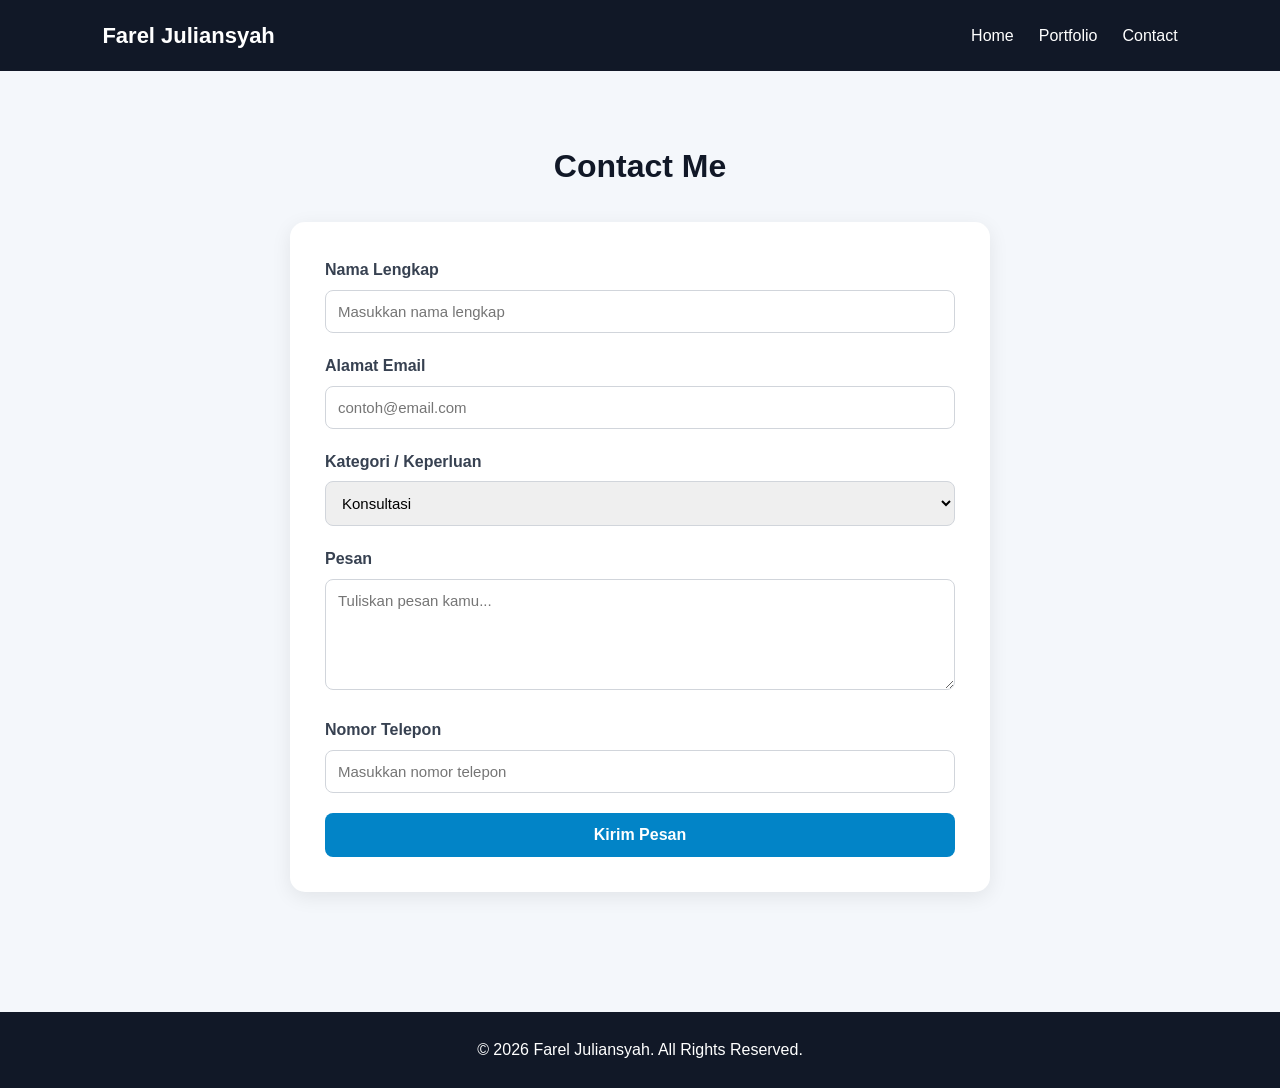
<file: minggu1/contact.html>
<!DOCTYPE html>
<html lang="id">
<head>
    <meta charset="UTF-8">
    <meta name="viewport" content="width=device-width, initial-scale=1.0">
    <title>Farel Juliansyah | Contact</title>
    <link rel="stylesheet" href="style.css">
</head>

<body>

<header>
    <h2>Farel Juliansyah</h2>

    <nav>
        <ul>
            <li><a href="index.html">Home</a></li>
            <li><a href="portfolio.html">Portfolio</a></li>
            <li><a href="contact.html">Contact</a></li>
        </ul>
    </nav>
</header>

<main>

<section>
    <h1 class="section-title">Contact Me</h1>

    <form class="contact-form">

        <div class="form-group">
            <label for="nama">Nama Lengkap</label>

            <input
                type="text"
                id="nama"
                name="nama"
                placeholder="Masukkan nama lengkap"
                required>
        </div>


        <div class="form-group">
            <label for="email">Alamat Email</label>

            <input
                type="email"
                id="email"
                name="email"
                placeholder="contoh@email.com"
                required>
        </div>


        <div class="form-group">
            <label for="kategori">Kategori / Keperluan</label>

            <select id="kategori" name="kategori">
                <option value="konsultasi">Konsultasi</option>
                <option value="kolaborasi">Kolaborasi Proyek</option>
                <option value="pertanyaan">Pertanyaan Umum</option>
            </select>
        </div>


        <div class="form-group">
            <label for="pesan">Pesan</label>

            <textarea
                id="pesan"
                name="pesan"
                rows="5"
                placeholder="Tuliskan pesan kamu..."
                required></textarea>
        </div>


        <div class="form-group">
            <label for="telepon">Nomor Telepon</label>

            <input
                type="tel"
                id="telepon"
                name="telepon"
                placeholder="Masukkan nomor telepon">
        </div>


        <button type="submit">Kirim Pesan</button>

    </form>
</section>

</main>

<footer>
    <p>&copy; 2026 Farel Juliansyah. All Rights Reserved.</p>
</footer>

</body>
</html>
</file>
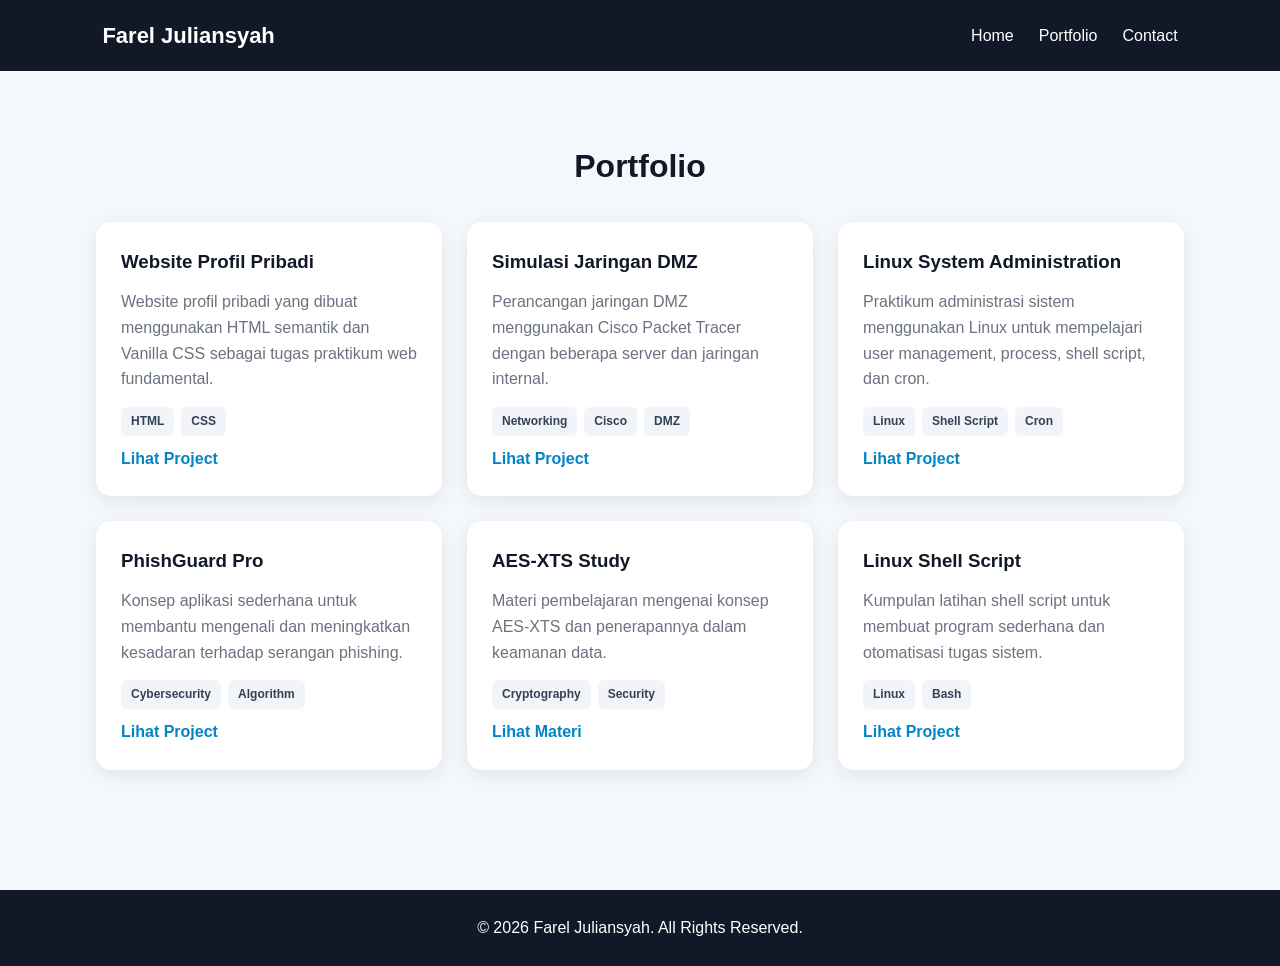
<file: minggu1/portofolio.html>
<!DOCTYPE html>
<html lang="id">
<head>
    <meta charset="UTF-8">
    <meta name="viewport" content="width=device-width, initial-scale=1.0">
    <title>Farel Juliansyah | Portfolio</title>
    <link rel="stylesheet" href="style.css">
</head>

<body>

<header>
    <h2>Farel Juliansyah</h2>

    <nav>
        <ul>
            <li><a href="index.html">Home</a></li>
            <li><a href="portfolio.html">Portfolio</a></li>
            <li><a href="contact.html">Contact</a></li>
        </ul>
    </nav>
</header>

<main>

<section>
    <h1 class="section-title">Portfolio</h1>

    <div class="projects">

        <article class="card">
            <h3>Website Profil Pribadi</h3>

            <p>
                Website profil pribadi yang dibuat menggunakan
                HTML semantik dan Vanilla CSS sebagai tugas
                praktikum web fundamental.
            </p>

            <div class="badges">
                <span class="badge">HTML</span>
                <span class="badge">CSS</span>
            </div>

            <a href="index.html">Lihat Project</a>
        </article>


        <article class="card">
            <h3>Simulasi Jaringan DMZ</h3>

            <p>
                Perancangan jaringan DMZ menggunakan Cisco Packet
                Tracer dengan beberapa server dan jaringan internal.
            </p>

            <div class="badges">
                <span class="badge">Networking</span>
                <span class="badge">Cisco</span>
                <span class="badge">DMZ</span>
            </div>

            <a href="#">Lihat Project</a>
        </article>


        <article class="card">
            <h3>Linux System Administration</h3>

            <p>
                Praktikum administrasi sistem menggunakan Linux
                untuk mempelajari user management, process,
                shell script, dan cron.
            </p>

            <div class="badges">
                <span class="badge">Linux</span>
                <span class="badge">Shell Script</span>
                <span class="badge">Cron</span>
            </div>

            <a href="#">Lihat Project</a>
        </article>


        <article class="card">
            <h3>PhishGuard Pro</h3>

            <p>
                Konsep aplikasi sederhana untuk membantu mengenali
                dan meningkatkan kesadaran terhadap serangan phishing.
            </p>

            <div class="badges">
                <span class="badge">Cybersecurity</span>
                <span class="badge">Algorithm</span>
            </div>

            <a href="#">Lihat Project</a>
        </article>


        <article class="card">
            <h3>AES-XTS Study</h3>

            <p>
                Materi pembelajaran mengenai konsep AES-XTS
                dan penerapannya dalam keamanan data.
            </p>

            <div class="badges">
                <span class="badge">Cryptography</span>
                <span class="badge">Security</span>
            </div>

            <a href="#">Lihat Materi</a>
        </article>


        <article class="card">
            <h3>Linux Shell Script</h3>

            <p>
                Kumpulan latihan shell script untuk membuat
                program sederhana dan otomatisasi tugas sistem.
            </p>

            <div class="badges">
                <span class="badge">Linux</span>
                <span class="badge">Bash</span>
            </div>

            <a href="#">Lihat Project</a>
        </article>

    </div>
</section>

</main>

<footer>
    <p>&copy; 2026 Farel Juliansyah. All Rights Reserved.</p>
</footer>

</body>
</html>
</file>
<file: minggu1/style.css>
/* ==============================
   RESET & DASAR
   ============================== */

* {
    margin: 0;
    padding: 0;
    box-sizing: border-box;
}

html {
    scroll-behavior: smooth;
}

body {
    font-family: Arial, Helvetica, sans-serif;
    background: #f4f7fb;
    color: #1f2937;
    line-height: 1.6;
}


/* ==============================
   HEADER & NAVIGASI
   ============================== */

header {
    background: #111827;
    color: white;
    padding: 18px 8%;
    display: flex;
    justify-content: space-between;
    align-items: center;
    position: sticky;
    top: 0;
    z-index: 100;
}

header h2 {
    font-size: 22px;
}

nav ul {
    list-style: none;
    display: flex;
    gap: 25px;
}

nav ul li a {
    color: white;
    text-decoration: none;
    font-size: 16px;
    transition: 0.3s;
}

nav ul li a:hover {
    color: #38bdf8;
}


/* ==============================
   MAIN
   ============================== */

main {
    width: 85%;
    max-width: 1100px;
    margin: auto;
}

section {
    padding: 70px 0;
}


/* ==============================
   HERO
   ============================== */

.hero {
    min-height: 500px;
    display: flex;
    align-items: center;
    justify-content: center;
    gap: 60px;
}

.hero img {
    width: 230px;
    height: 230px;
    object-fit: cover;
    border-radius: 50%;
    border: 6px solid white;
    box-shadow: 0 10px 30px rgba(0, 0, 0, 0.15);
}

.hero-text {
    max-width: 600px;
}

.hero-text h1 {
    font-size: 48px;
    color: #111827;
    margin-bottom: 10px;
}

.hero-text h3 {
    color: #0284c7;
    font-size: 22px;
    margin-bottom: 20px;
}

.hero-text p {
    font-size: 17px;
    color: #4b5563;
}


/* ==============================
   JUDUL SECTION
   ============================== */

.section-title {
    text-align: center;
    font-size: 32px;
    color: #111827;
    margin-bottom: 30px;
}


/* ==============================
   ABOUT
   ============================== */

.about {
    background: white;
    padding: 50px;
    border-radius: 15px;
    box-shadow: 0 5px 20px rgba(0, 0, 0, 0.08);
}

.about p {
    color: #4b5563;
    font-size: 16px;
}


/* ==============================
   SKILLS
   ============================== */

.skills {
    display: flex;
    flex-wrap: wrap;
    gap: 12px;
    margin-top: 15px;
}

.skill {
    background: #e0f2fe;
    color: #0369a1;
    padding: 8px 16px;
    border-radius: 20px;
    font-weight: bold;
    font-size: 14px;
}


/* ==============================
   PROJECT / CARD
   ============================== */

.projects {
    display: grid;
    grid-template-columns: repeat(3, 1fr);
    gap: 25px;
}

.card {
    background: white;
    padding: 25px;
    border-radius: 15px;
    box-shadow: 0 5px 20px rgba(0, 0, 0, 0.08);
    transition: 0.3s;
}

.card:hover {
    transform: translateY(-6px);
    box-shadow: 0 10px 25px rgba(0, 0, 0, 0.12);
}

.card h3 {
    color: #111827;
    margin-bottom: 12px;
}

.card p {
    color: #6b7280;
    margin-bottom: 15px;
}

.card a {
    display: inline-block;
    margin-top: 10px;
    color: #0284c7;
    text-decoration: none;
    font-weight: bold;
}

.card a:hover {
    text-decoration: underline;
}


/* ==============================
   BADGE
   ============================== */

.badges {
    display: flex;
    flex-wrap: wrap;
    gap: 7px;
    margin-top: 15px;
}

.badge {
    display: inline-block;
    background: #f1f5f9;
    color: #334155;
    padding: 5px 10px;
    border-radius: 6px;
    font-size: 12px;
    font-weight: bold;
}


/* ==============================
   FORM CONTACT
   ============================== */

.contact-form {
    max-width: 700px;
    margin: auto;
    background: white;
    padding: 35px;
    border-radius: 15px;
    box-shadow: 0 5px 20px rgba(0, 0, 0, 0.08);
}

.form-group {
    margin-bottom: 20px;
}

.form-group label {
    display: block;
    margin-bottom: 7px;
    font-weight: bold;
    color: #374151;
}

.form-group input,
.form-group select,
.form-group textarea {
    width: 100%;
    padding: 12px;
    border: 1px solid #d1d5db;
    border-radius: 8px;
    font-family: inherit;
    font-size: 15px;
    outline: none;
}

.form-group input:focus,
.form-group select:focus,
.form-group textarea:focus {
    border-color: #0284c7;
}

.form-group textarea {
    resize: vertical;
}

button {
    width: 100%;
    padding: 13px;
    background: #0284c7;
    color: white;
    border: none;
    border-radius: 8px;
    font-size: 16px;
    font-weight: bold;
    cursor: pointer;
    transition: 0.3s;
}

button:hover {
    background: #0369a1;
}


/* ==============================
   FOOTER
   ============================== */

footer {
    margin-top: 50px;
    padding: 25px;
    text-align: center;
    background: #111827;
    color: white;
}


/* ==============================
   RESPONSIVE / HP
   ============================== */

@media (max-width: 800px) {

    header {
        flex-direction: column;
        gap: 10px;
    }

    nav ul {
        gap: 15px;
    }

    .hero {
        flex-direction: column;
        text-align: center;
        gap: 30px;
    }

    .hero-text h1 {
        font-size: 36px;
    }

    .projects {
        grid-template-columns: 1fr;
    }

    .about {
        padding: 30px 20px;
    }
}

@media (max-width: 500px) {

    main {
        width: 90%;
    }

    .hero img {
        width: 180px;
        height: 180px;
    }

    .hero-text h1 {
        font-size: 30px;
    }

    nav ul {
        gap: 10px;
    }
}
</file>
